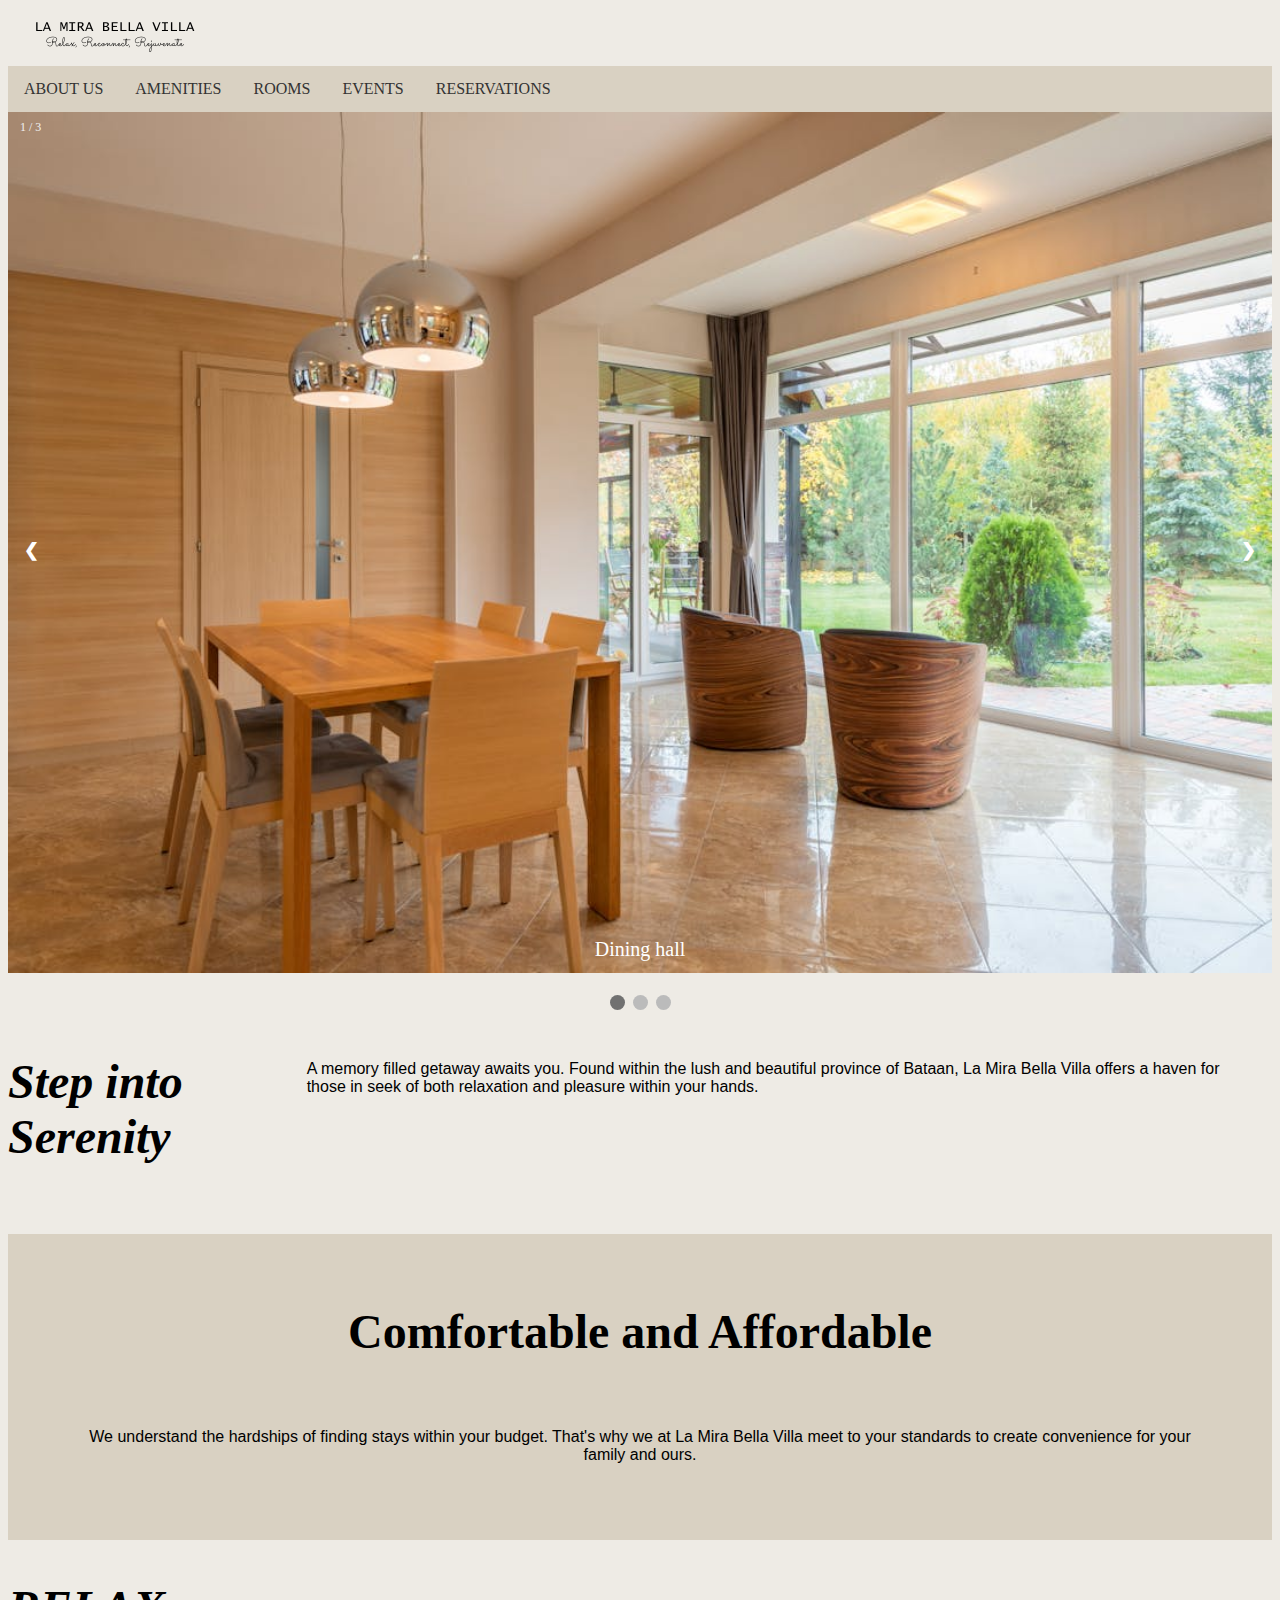
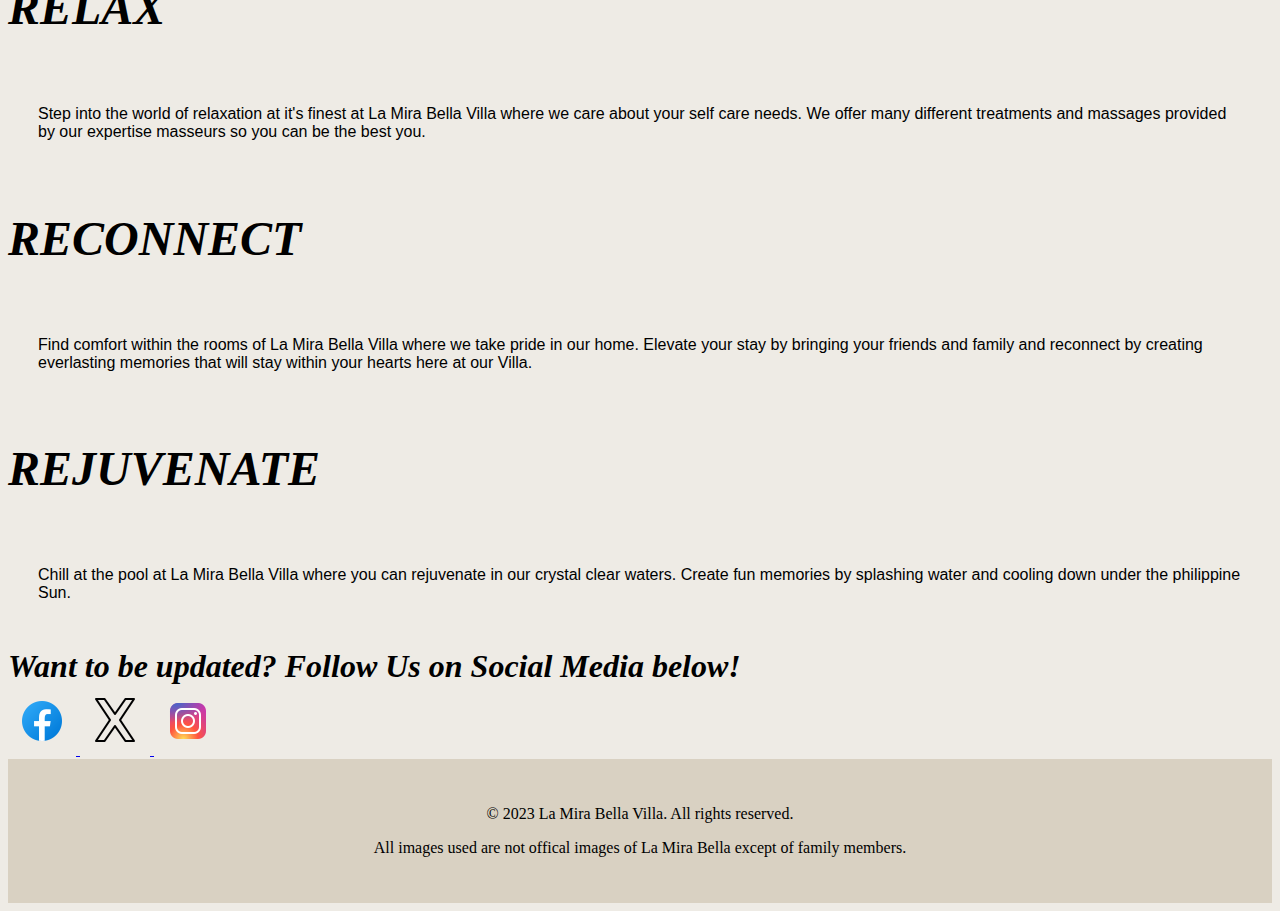
<file: LAMIRABELLAPROJECT/index.html>
<!DOCTYPE html>
<html lang="en">

<head>
  <meta charset="utf-8">
  <meta name="viewport" content="width=device-width">
  <title> La Mira Bella Villa</title>
  <link href="style.css" rel="stylesheet" type="text/css">
   <link rel="shortcut icon" href="logo.ico" type="image/x-icon">
</head>
<body>
  <header>
  <a href="index.html"> <img src="logoword.png" alt="LA MIRA BELLA VILLA LOGO"></a>  </header>
  <nav>
    <ul>
      <li><a href="about.html">ABOUT US</a></li>
      <li><a href="amenities.html">AMENITIES</a></li>
      <li><a href="rooms.html">ROOMS</a></li>
      <li><a href="events.html">EVENTS</a></li>

      <li><a href="mail.html">RESERVATIONS</a></li>
    </ul>
  </nav>
  <!-- -->
  <div class="slideshowContainer">
    
    <div class="mySlides fade">
      <div class="numberText">1 / 3</div>
      <img src="dining.jpeg" alt="Dining Table" style="width:100%">
      <div class="text">Dining hall</div>
    </div>

    <div class="mySlides fade">
      <div class="numberText">2 / 3</div>
      <img src="pool.jpeg" alt="Pool" style="width:100%">
      <div class="darktext">Pool</div>
    </div>

    <div class="mySlides fade">
      <div class="numberText">3 / 3</div>
      <img src="foyer.jpeg" alt="Foyer" style="width:100%">
      <div class="text">Foyer</div>
    </div>

    <!-- Next and previous buttons -->
    <a class="prev" onclick="plusSlides(-1)">&#10094;</a>
    <a class="next" onclick="plusSlides(1)">&#10095;</a>
  </div>
  <br>

  <!-- The dots/circles -->
  <div style="text-align:center">
    <span class="dot" onclick="currentSlide(1)"></span>
    <span class="dot" onclick="currentSlide(2)"></span>
    <span class="dot" onclick="currentSlide(3)"></span>
  </div>

  <!-- script for sliding of images -->
  <script>
  let slideIndex = 1;
  showSlides(slideIndex);

  function plusSlides(n) {
    showSlides(slideIndex += n);
  }

  function currentSlide(n) {
    showSlides(slideIndex = n);
  }

  function showSlides(n) {
    let i;
    let slides = document.getElementsByClassName("mySlides");
    let dots = document.getElementsByClassName("dot");
    if (n > slides.length) {slideIndex = 1}    
    if (n < 1) {slideIndex = slides.length}
    for (i = 0; i < slides.length; i++) {
      slides[i].style.display = "none";  
    }
    for (i = 0; i < dots.length; i++) {
      dots[i].className = dots[i].className.replace(" active", "");
    }
    slides[slideIndex-1].style.display = "block";  
    dots[slideIndex-1].className += " active";
  }
  </script>

<!-- -->

  
  <main>
    <div class="left">
      <h2 class="big">Step into Serenity</h2>
      
        <p class="normalText">A memory filled getaway awaits you. Found within the lush and beautiful province of Bataan, La Mira Bella Villa offers a haven for those in seek of both relaxation and pleasure within your hands.</p>
  
    </div>
    
    <div class="brownBack">
      <h2 class="bigCenter">Comfortable and Affordable</h2>
      
        <p class="normalText">We understand the hardships of finding stays within your budget. That's why we at La Mira Bella Villa meet to your standards to create convenience for your family and ours.</p>
 </div>


    <div>
      <h2 class="big">RELAX</h2>
      <p class="normalText">Step into the world of relaxation at it's finest at La Mira Bella Villa where we care about your self care needs. We offer many different treatments and massages provided by our expertise masseurs so you can be the best you.</p>
    </div>
    
    <div>
    <h2 class="big">RECONNECT</h2>
      <p class="normalText">Find comfort within the rooms of La Mira Bella Villa where we take pride in our home. Elevate your stay by bringing your friends and family and  reconnect by creating everlasting memories that will stay within your hearts here at our Villa.</p>
     </div>

    <div>
    <h2 class="big">REJUVENATE</h2>
        <p class="normalText">Chill at the pool at La Mira Bella Villa where you can rejuvenate in our crystal clear waters. Create fun memories by splashing water and cooling down under the philippine Sun.</p>
    </div>
  </main>

  <div class="social">
    <div class="socialMediaText"> Want to be updated? Follow Us on Social Media below!</div>
    <a href="https://www.facebook.com/groups/518187990641476/">
      <img src="facebook.png" alt="Facebook Logo" style="display: inline-block; margin: 10px;">
    </a>
    <a href="https://x.com/MiraBellaVilla">
      <img src="twitter.png" alt="Twitter Logo" style="display: inline-block; margin: 10px;">
    </a>
    <a href="https://www.instagram.com/lamirabellavilla/">
      <img src="instagram.png" alt="Instagram Logo" style="display: inline-block; margin: 10px;">
    </a>
  </div>

  
  <footer class="brownBack">
    <p>&copy; 2023 La Mira Bella Villa. All rights reserved.</p>
    <p>All images used are not offical images of La Mira Bella except of family members.</p>

  </footer>

</body>

</html>
</file>
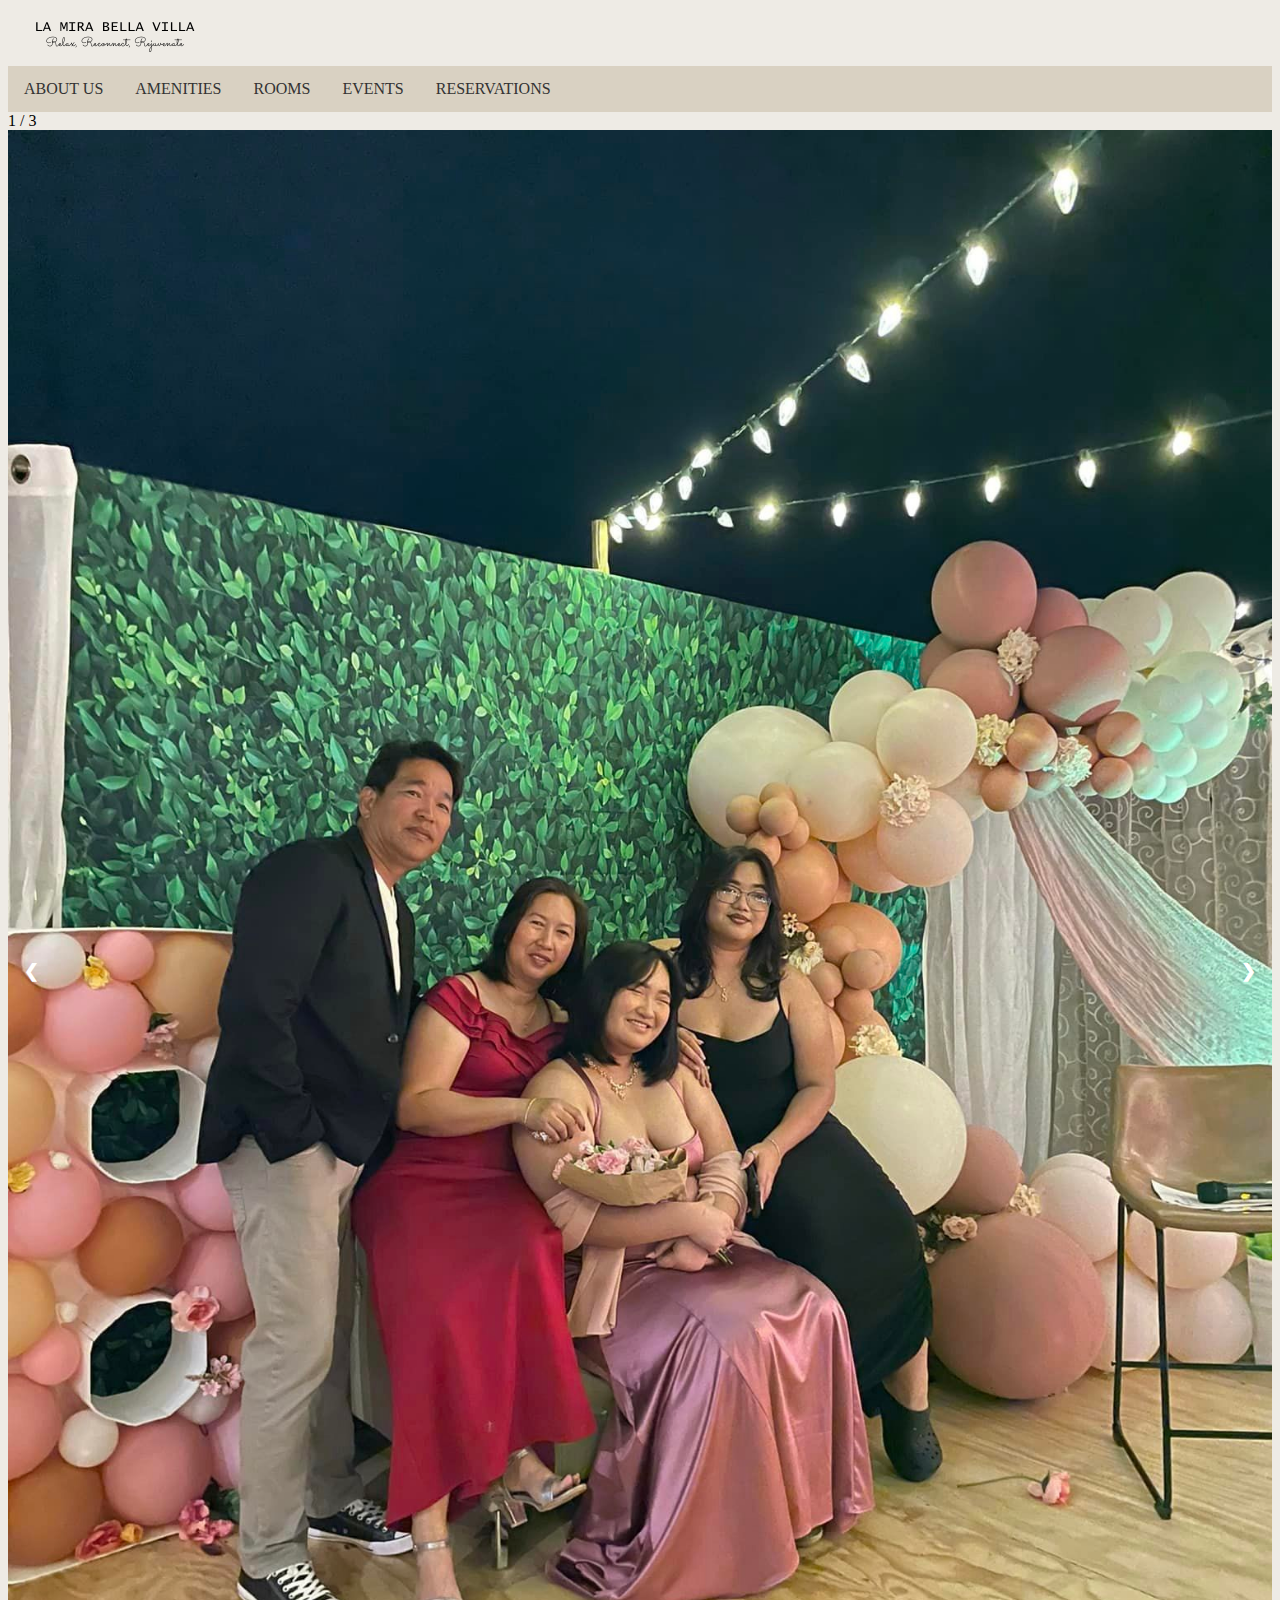
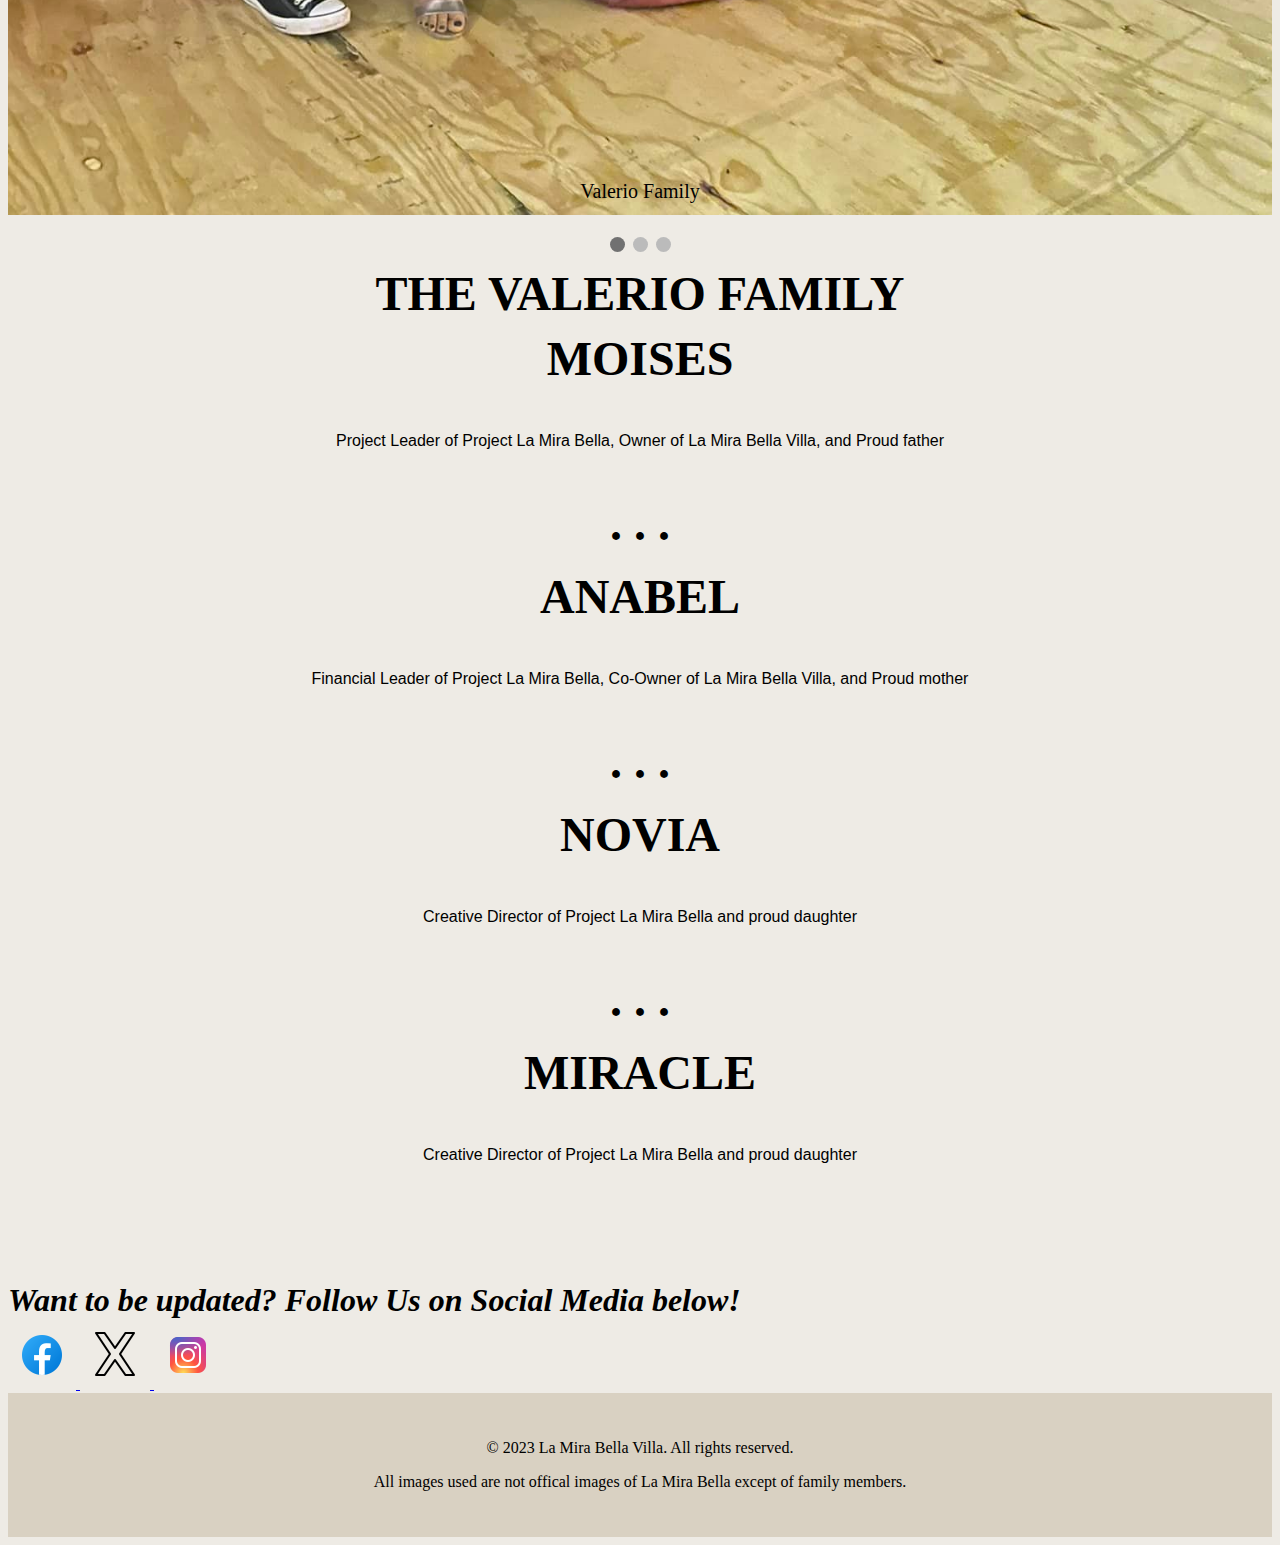
<file: LAMIRABELLAPROJECT/about.html>
<!DOCTYPE html>
<html lang="en">
<head>
  <meta charset="utf-8">
  <meta name="viewport" content="width=device-width">
  <title> La Mira Bella Villa</title>
   <link rel="shortcut icon" href="logo.ico" type="image/x-icon">  <link href="style.css" rel="stylesheet" type="text/css" >
  
</head>
<body>
  <header>
  <a href="index.html"> <img src="logoword.png" alt="LA MIRA BELLA VILLA LOGO"></a>  </header>
  <nav>
    <ul>
      <li><a href="about.html">ABOUT US</a></li>
      <li><a href="amenities.html">AMENITIES</a></li>
      <li><a href="rooms.html">ROOMS</a></li>
      <li><a href="events.html">EVENTS</a></li>
      <li><a href="mail.html">RESERVATIONS</a></li>

    </ul>
  </nav>
  
  <!-- Slideshow container -->
  <div class="slideshowContainer">

    <!-- Full-width images with number and caption text -->
    <div class="mySlides fade">
      <div class="numbertText">1 / 3</div>
      <img src="family.jpg" alt="Image of the Valerio Family" style="width:100%">
      <div class="darkText">Valerio Family</div>
    </div>

    <div class="mySlides fade">
      <div class="numbertText">2 / 3</div>
      <img src="mapa.jpg" alt="Image of Moises and Anabel together" style="width:100%">
      <div class="text">Moises(left) and Anabel(right)</div>
    </div>

    <div class="mySlides fade">
      <div class="numbertText">3 / 3</div>
      <img src="novfay.jpg" alt="Image of Novia and Miracle together" style="width:100%">
      <div class="darkText">Miracle(left) and Novia(right)</div>
    </div>

    <!-- Next and previous buttons -->
    <a class="prev" onclick="plusSlides(-1)">&#10094;</a>
    <a class="next" onclick="plusSlides(1)">&#10095;</a>
  </div>
  <br>

  <!-- The dots/circles -->
  <div style="text-align:center">
    <span class="dot" onclick="currentSlide(1)"></span>
    <span class="dot" onclick="currentSlide(2)"></span>
    <span class="dot" onclick="currentSlide(3)"></span>
  </div>

  <script>
  let slideIndex = 1;
  showSlides(slideIndex);

  function plusSlides(n) {
    showSlides(slideIndex += n);
  }

  function currentSlide(n) {
    showSlides(slideIndex = n);
  }

  function showSlides(n) {
    let i;
    let slides = document.getElementsByClassName("mySlides");
    let dots = document.getElementsByClassName("dot");
    if (n > slides.length) {slideIndex = 1}    
    if (n < 1) {slideIndex = slides.length}
    for (i = 0; i < slides.length; i++) {
      slides[i].style.display = "none";  
    }
    for (i = 0; i < dots.length; i++) {
      dots[i].className = dots[i].className.replace(" active", "");
    }
    slides[slideIndex-1].style.display = "block";  
    dots[slideIndex-1].className += " active";
  }
  </script>
  <main>
  <div class="familypod">
  <div class="bigCenter"> THE VALERIO FAMILY</div>
    </div>
  <div class="bigCenter">MOISES</div>
    <p class="normalTextCenter">Project Leader of Project La Mira Bella, Owner of La Mira Bella Villa, and Proud father</p>
    
  <div class="bigCenter">. . .</div>
  <br>
  <div class="bigCenter">ANABEL</div>
    <p class="normalTextCenter">Financial Leader of Project La Mira Bella, Co-Owner of La Mira Bella Villa, and Proud mother</p>
  <div class="bigCenter">. . .</div>
  <br>
  <div class="bigCenter">NOVIA</div>
    <p class="normalTextCenter">Creative Director of Project La Mira Bella and proud daughter</p>  
  <div class="bigCenter">. . .</div>
  <br>

  <div class="bigCenter">MIRACLE</div>
  <p class="normalTextCenter">Creative Director of Project La Mira Bella and proud daughter</p>
    <br>
     <br>  <br> <br>
  </main>
</body>

  <div class="social">
    <div class="socialMediaText"> Want to be updated? Follow Us on Social Media below!</div>
    <a href="https://www.facebook.com/groups/518187990641476/">
      <img src="facebook.png" alt="Facebook Logo" style="display: inline-block; margin: 10px;">
    </a>
    <a href="https://x.com/MiraBellaVilla">
      <img src="twitter.png" alt="Twitter Logo" style="display: inline-block; margin: 10px;">
    </a>
    <a href="https://www.instagram.com/lamirabellavilla/">
      <img src="instagram.png" alt="Instagram Logo" style="display: inline-block; margin: 10px;">
    </a>
  </div>


  <footer class="brownBack">
    <p>&copy; 2023 La Mira Bella Villa. All rights reserved.</p>
    <p>All images used are not offical images of La Mira Bella except of family members.</p>

  </footer>

  </body>

  </html>
</file>
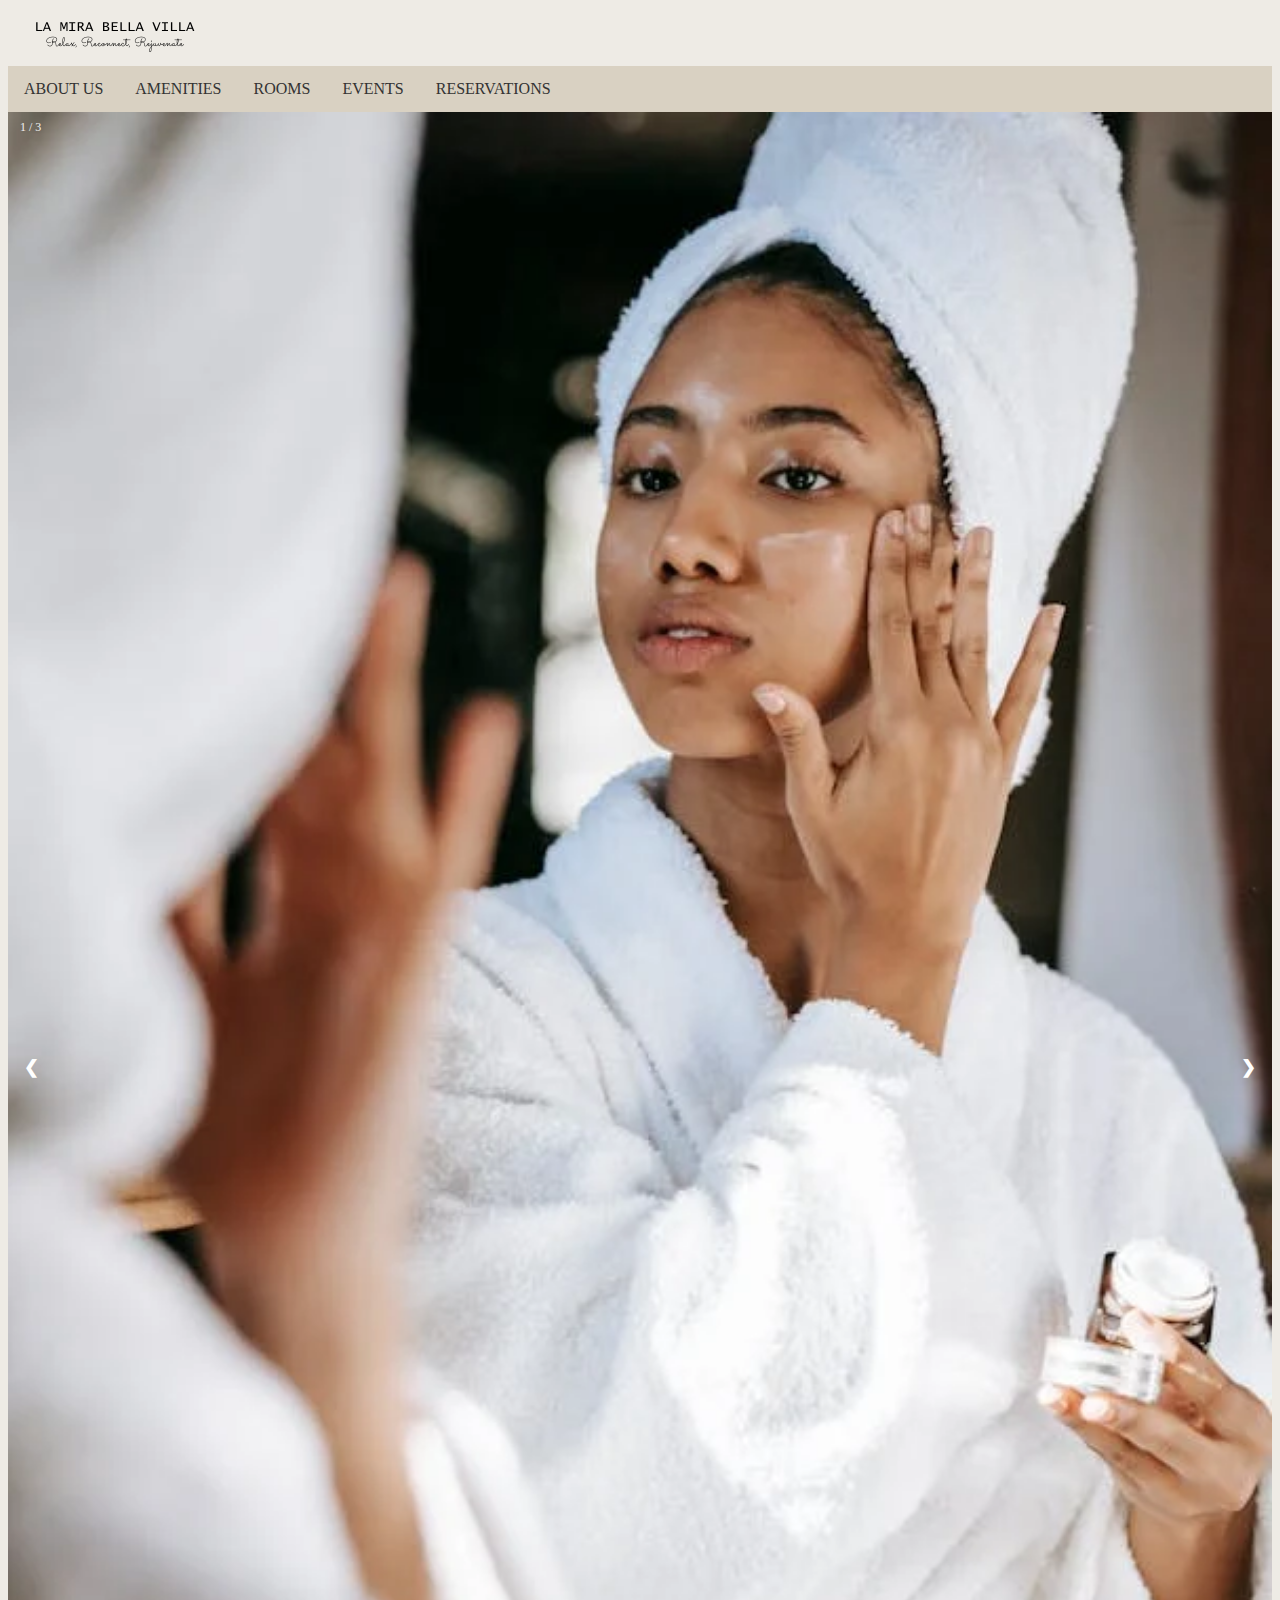
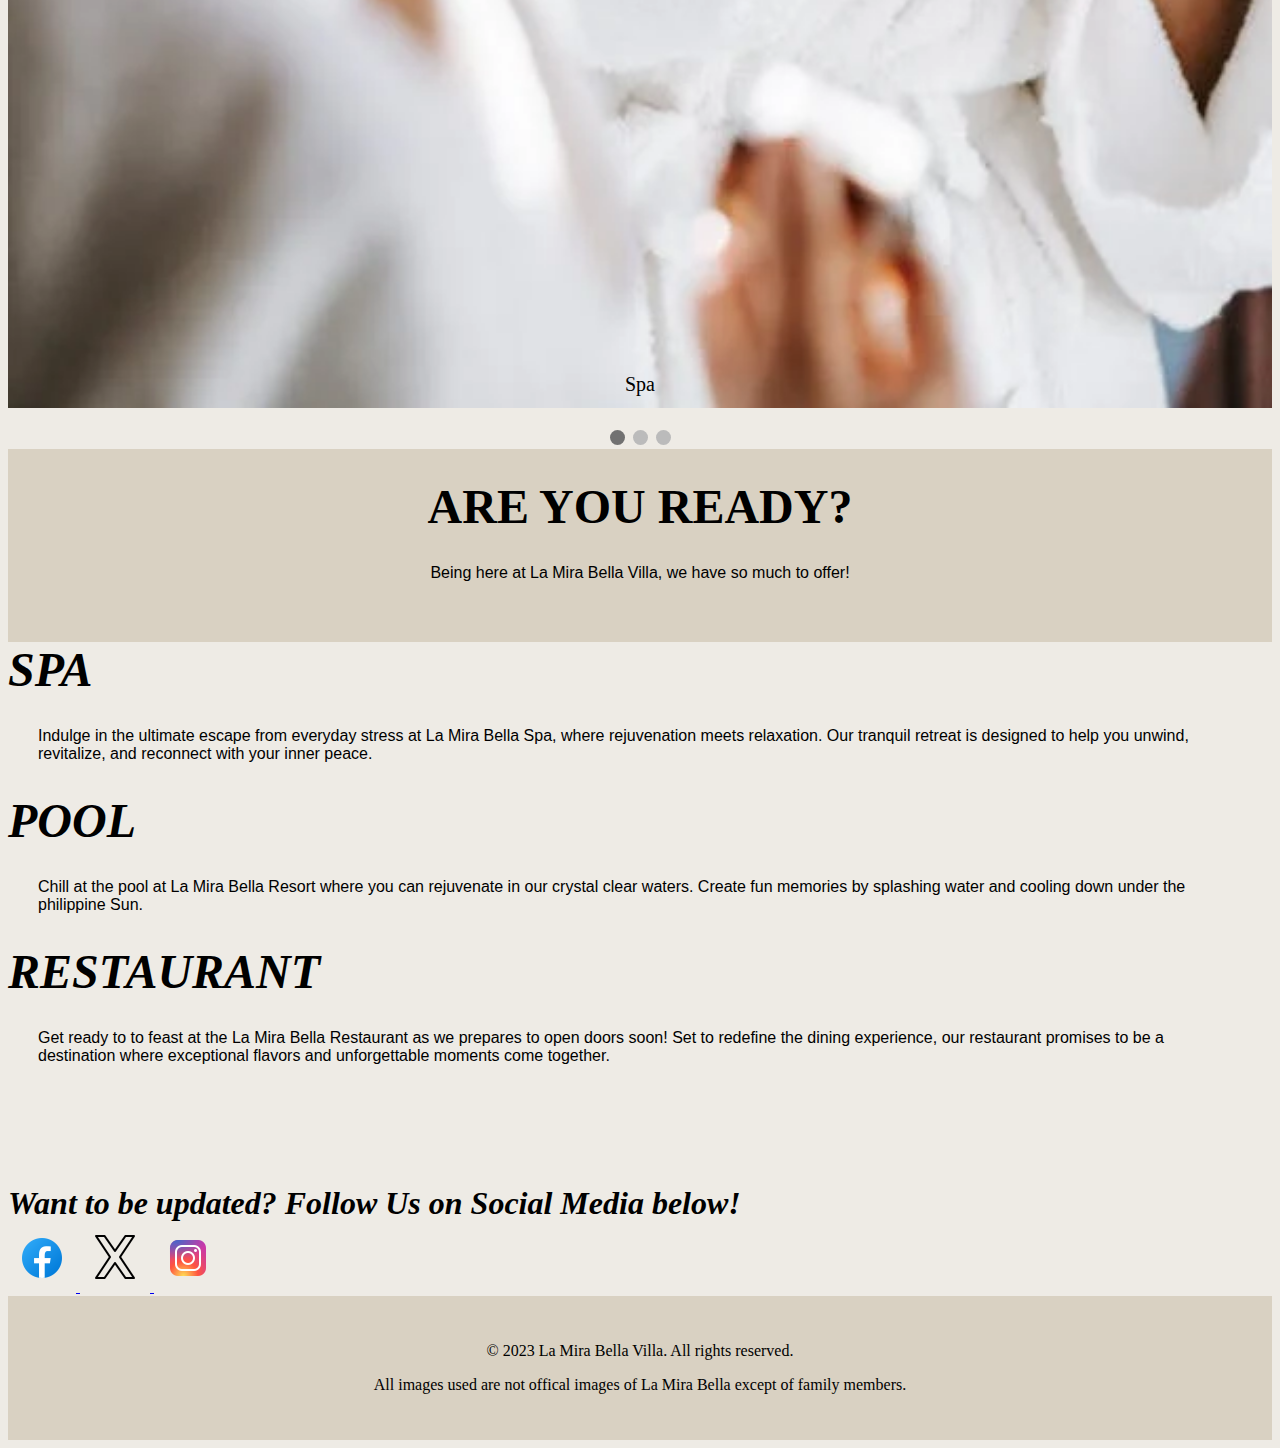
<file: LAMIRABELLAPROJECT/amenities.html>
<!DOCTYPE html>
<html lang="en">
<head>
  <meta charset="utf-8">
  <meta name="viewport" content="width=device-width">
  <title> La Mira Bella Villa</title>
  <link href="style.css" rel="stylesheet" type="text/css">
   <link rel="shortcut icon" href="logo.ico" type="image/x-icon">
</head>
<body>
  <header>
  <a href="index.html"> <img src="logoword.png" alt="LA MIRA BELLA VILLA LOGO"></a>  </header>
  <nav>
    <ul>
      <li><a href="about.html">ABOUT US</a></li>
      <li><a href="amenities.html">AMENITIES</a></li>
      <li><a href="rooms.html">ROOMS</a></li>
      <li><a href="events.html">EVENTS</a></li>

      <li><a href="mail.html">RESERVATIONS</a></li>

    </ul>
  </nav>
  <!-- Slideshow container -->
  <div class="slideshowContainer">

    <!-- Full-width images with number and caption text -->
    <div class="mySlides fade">
      <div class="numberText">1 / 3</div>
      <img src="spa.webp" alt="Image of a lady putting on Face Treatment" style="width:100%">
      <div class="darkText">Spa</div>
    </div>

    <div class="mySlides fade">
      <div class="numberText">2 / 3</div>
      <img src="pool.jpeg" alt="Pool" style="width:100%">
      <div class="darkText">Pool</div>
    </div>

    <div class="mySlides fade">
      <div class="numberText">3 / 3</div>
      <img src="foyer.jpeg" alt="Foyer" style="width:100%">
      <div class="text">Foyer</div>
    </div>

    <!-- Next and previous buttons -->
    <a class="prev" onclick="plusSlides(-1)">&#10094;</a>
    <a class="next" onclick="plusSlides(1)">&#10095;</a>
  </div>
  <br>

  <!-- The dots/circles -->
  <div style="text-align:center">
    <span class="dot" onclick="currentSlide(1)"></span>
    <span class="dot" onclick="currentSlide(2)"></span>
    <span class="dot" onclick="currentSlide(3)"></span>
  </div>

  <script>
  let slideIndex = 1;
  showSlides(slideIndex);

  function plusSlides(n) {
    showSlides(slideIndex += n);
  }

  function currentSlide(n) {
    showSlides(slideIndex = n);
  }

  function showSlides(n) {
    let i;
    let slides = document.getElementsByClassName("mySlides");
    let dots = document.getElementsByClassName("dot");
    if (n > slides.length) {slideIndex = 1}    
    if (n < 1) {slideIndex = slides.length}
    for (i = 0; i < slides.length; i++) {
      slides[i].style.display = "none";  
    }
    for (i = 0; i < dots.length; i++) {
      dots[i].className = dots[i].className.replace(" active", "");
    }
    slides[slideIndex-1].style.display = "block";  
    dots[slideIndex-1].className += " active";
  }
  </script>
<main>
  <div class="brownBack">
  <div class="bigCenter">ARE YOU READY?</div>
  <div class="normalTextCenter"> Being here at La Mira Bella Villa, we have so much to offer!</div>
  </div>
<div class="big">SPA</div>
  <div class="normalText">Indulge in the ultimate escape from everyday stress at La Mira Bella Spa, where rejuvenation meets relaxation. Our tranquil retreat is designed to help you unwind, revitalize, and reconnect with your inner peace.</div>
  <div class="big">POOL</div>
  <div class="normalText">Chill at the pool at La Mira Bella Resort where you can rejuvenate in our crystal clear waters. Create fun memories by splashing water and cooling down under the philippine Sun.</div>
  <div>
    <div class="big">RESTAURANT</div>
    <div class="normalText">Get ready to to feast at the La Mira Bella Restaurant as we prepares to open doors soon! Set to redefine the dining experience, our restaurant promises to be a destination where exceptional flavors and unforgettable moments come together.</div>
  </div>


<br> <br> <br> <br> <br>

  
</main>
  <div class="social">
    <div class="socialMediaText"> Want to be updated? Follow Us on Social Media below!</div>
    <a href="https://www.facebook.com/groups/518187990641476/">
      <img src="facebook.png" alt="Facebook Logo" style="display: inline-block; margin: 10px;">
    </a>
    <a href="https://x.com/MiraBellaVilla">
      <img src="twitter.png" alt="Twitter Logo" style="display: inline-block; margin: 10px;">
    </a>
    <a href="https://www.instagram.com/lamirabellavilla/">
      <img src="instagram.png" alt="Instagram Logo" style="display: inline-block; margin: 10px;">
    </a>
  </div>


  <footer class="brownBack">
    <p>&copy; 2023 La Mira Bella Villa. All rights reserved.</p>
    <p>All images used are not offical images of La Mira Bella except of family members.</p>

  </footer>

  </body>

  </html>
</file>
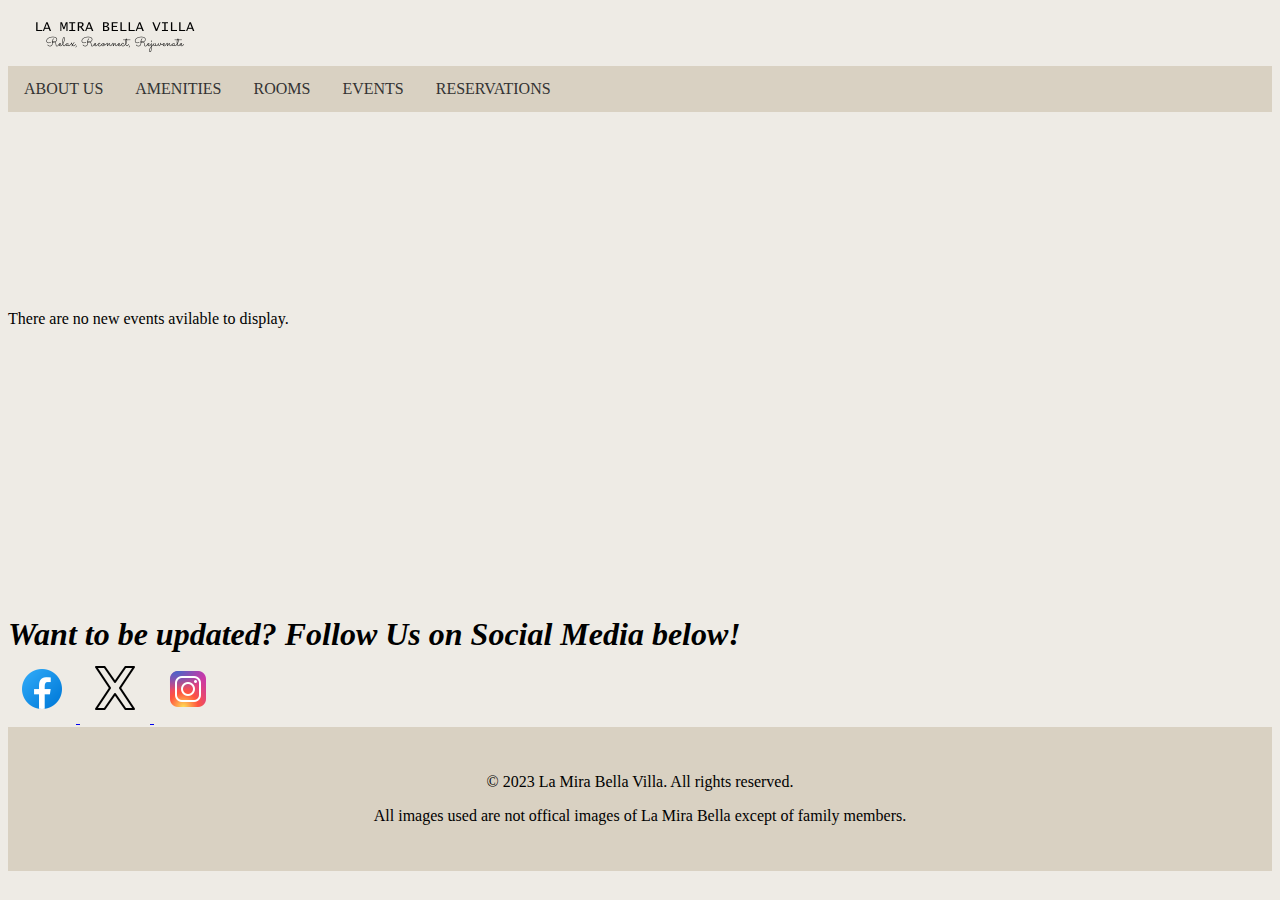
<file: LAMIRABELLAPROJECT/events.html>
<!DOCTYPE html>
<html lang="en">
<head>
  <meta charset="utf-8">
  <meta name="viewport" content="width=device-width">
  <title> La Mira Bella Villa</title>
  <link rel="shortcut icon" href="logo.ico" type="image/x-icon">
  <link href="style.css" rel="stylesheet" type="text/css">
</head>
<body>
  <header>
  <a href="index.html"> <img src="logoword.png" alt="LA MIRA BELLA VILLA LOGO"></a>  </header>
  <nav>
    <ul>
      <li><a href="about.html">ABOUT US</a></li>
      <li><a href="amenities.html">AMENITIES</a></li>
      <li><a href="rooms.html">ROOMS</a></li>
      <li><a href="events.html">EVENTS</a></li>

      <li><a href="mail.html">RESERVATIONS</a></li>

    </ul>
  </nav>
  <br> <br> <br> <br> <br> <br> <br> <br> <br> <br> <br>
  
  <div>
  <div>There are no new events avilable to display.</div></div> 
  <br> <br> <br> <br> <br> <br> <br> <br> <br> <br> <br> <br> <br> <br> <br> <br>
  
  <div class="social">
    <div class="socialMediaText"> Want to be updated? Follow Us on Social Media below!</div>
    <a href="https://www.facebook.com/groups/518187990641476/">
      <img src="facebook.png" alt="Facebook Logo" style="display: inline-block; margin: 10px;">
    </a>
    <a href="https://x.com/MiraBellaVilla">
      <img src="twitter.png" alt="Twitter Logo" style="display: inline-block; margin: 10px;">
    </a>
    <a href="https://www.instagram.com/lamirabellavilla/">
      <img src="instagram.png" alt="Instagram Logo" style="display: inline-block; margin: 10px;">
    </a>
  </div>


<footer class="brownBack">
  <p>&copy; 2023 La Mira Bella Villa. All rights reserved.</p>
  <p>All images used are not offical images of La Mira Bella except of family members.</p>

</footer>

</body>

</html>
</file>
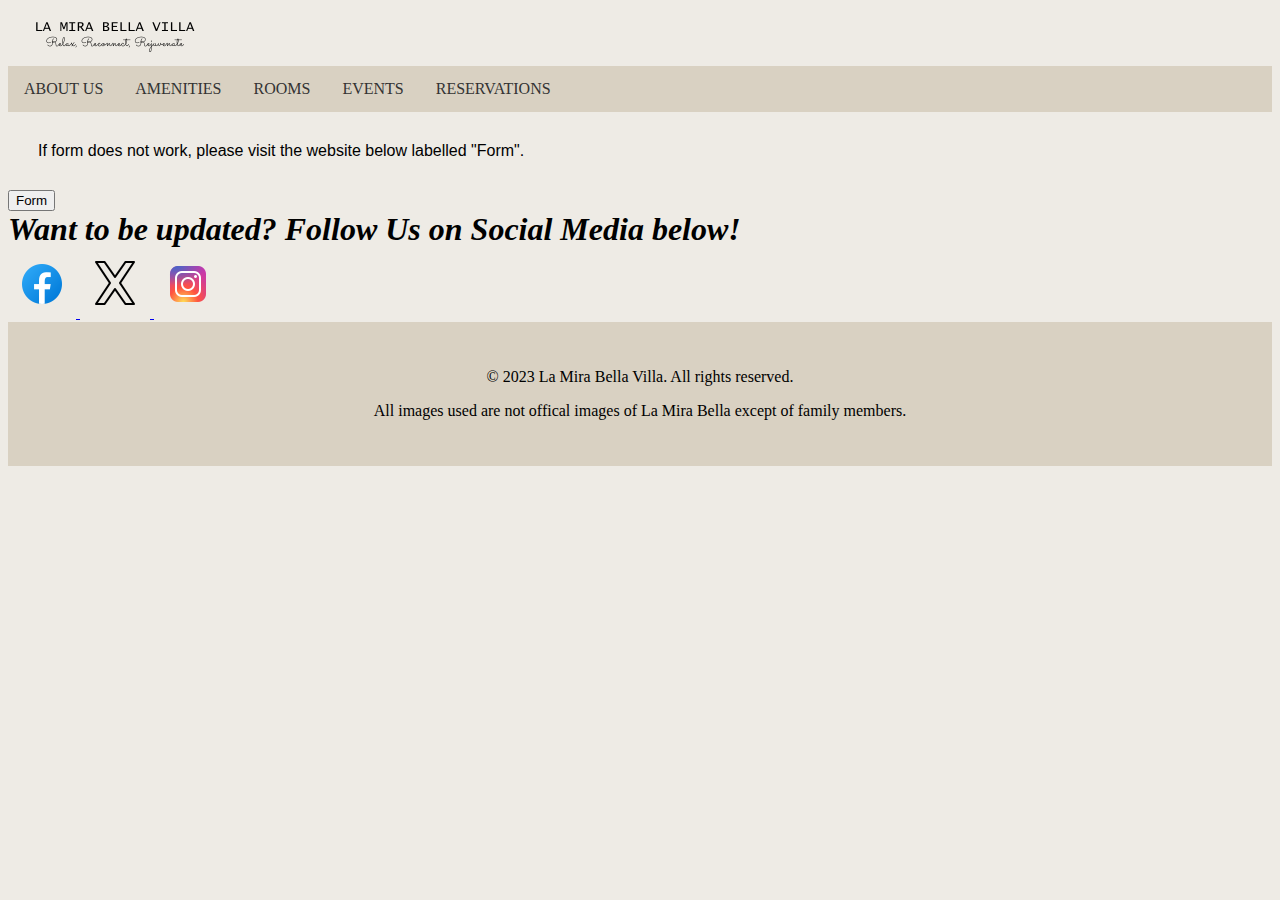
<file: LAMIRABELLAPROJECT/mail.html>
<!DOCTYPE html>
<html lang="en">
<head>
  <meta charset="utf-8">
  <meta name="viewport" content="width=device-width">
  <title> La Mira Bella Villa</title>
   <link rel="shortcut icon" href="logo.ico" type="image/x-icon">
  <link href="style.css" rel="stylesheet" type="text/css">
</head>
<body>
  <header>
  <a href="index.html"> <img src="logoword.png" alt="LA MIRA BELLA VILLA LOGO"></a>  </header>
  <nav>
    <ul>
      <li><a href="about.html">ABOUT US</a></li>
      <li><a href="amenities.html">AMENITIES</a></li>
      <li><a href="rooms.html">ROOMS</a></li>
      <li><a href="events.html">EVENTS</a></li>

      <li><a href="mail.html">RESERVATIONS</a></li>

    </ul>
  </nav>

  <!-- form.123formbuilder.com script begins here -->
  <script type="text/javascript" defer src="https://form.123formbuilder.com/embed/6709882.js" data-role="form" data-default-width="800px" data-custom-vars="hasEmbedFormStyle=1&hasTransparentBg=1"></script>
  <!-- form.123formbuilder.com script ends here -->

<div class="normalText">If form does not work, please visit the website below labelled "Form". </div>
<a href="https://form.123formbuilder.com/6709882/contact-inquiry-form">
  <button>Form</button>
</a>

  <div class="social">
    <div class="socialMediaText"> Want to be updated? Follow Us on Social Media below!</div>
    <a href="https://www.facebook.com/groups/518187990641476/">
      <img src="facebook.png" alt="Facebook Logo" style="display: inline-block; margin: 10px;">
    </a>
    <a href="https://x.com/MiraBellaVilla">
      <img src="twitter.png" alt="Twitter Logo" style="display: inline-block; margin: 10px;">
    </a>
    <a href="https://www.instagram.com/lamirabellavilla/">
      <img src="instagram.png" alt="Instagram Logo" style="display: inline-block; margin: 10px;">
    </a>
  </div>


  <footer class="brownBack">
    <p>&copy; 2023 La Mira Bella Villa. All rights reserved.</p>
    <p>All images used are not offical images of La Mira Bella except of family members.</p>

  </footer>

  </body>

  </html>
</file>
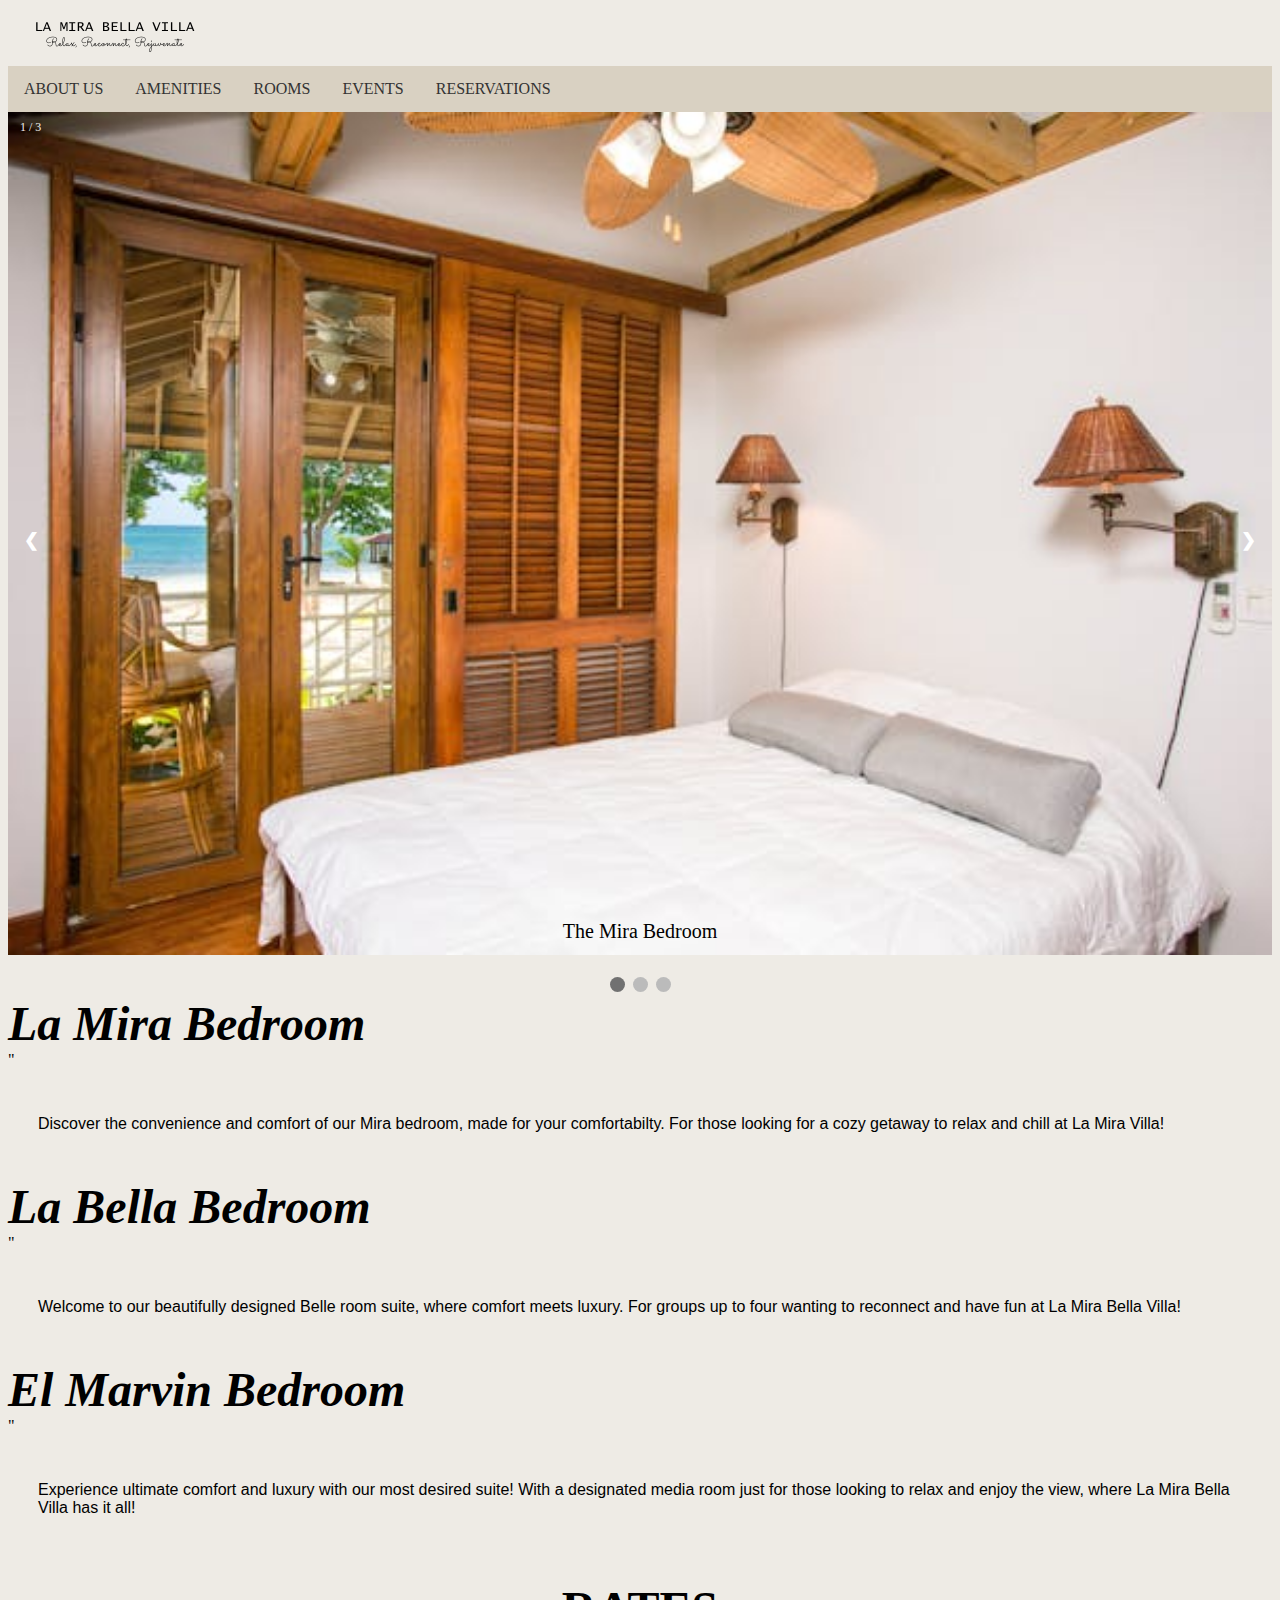
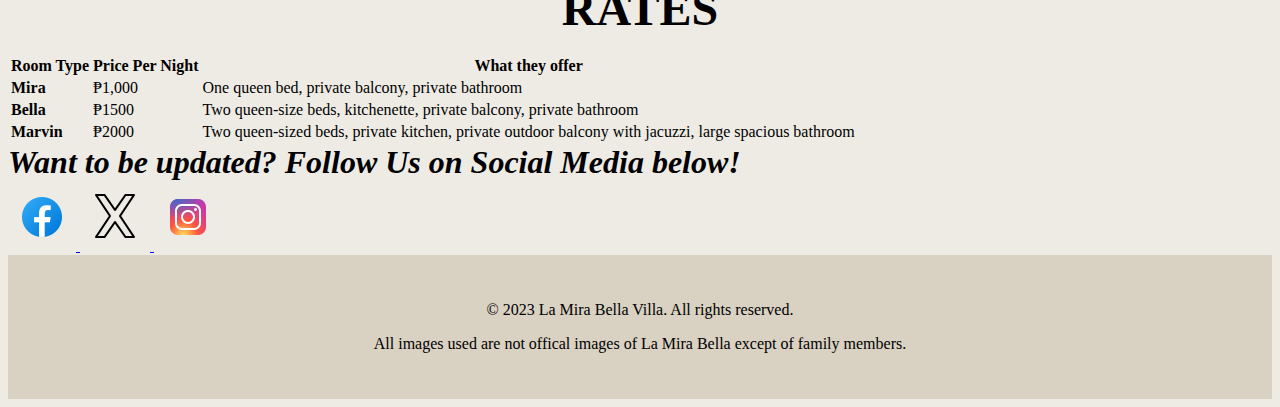
<file: LAMIRABELLAPROJECT/rooms.html>
<!DOCTYPE html>
<html lang="en">
<head>
  <meta charset="utf-8">
  <meta name="viewport" content="width=device-width">
  <title> La Mira Bella Villa</title>
   <link rel="shortcut icon" href="logo.ico" type="image/x-icon">  <link href="style.css" rel="stylesheet" type="text/css" >
</head>
<body>
  <header>
  <a href="index.html"> <img src="logoword.png" alt="LA MIRA BELLA VILLA LOGO"></a>  </header>
  <nav>
    <ul>
      <li><a href="about.html">ABOUT US</a></li>
      <li><a href="amenities.html">AMENITIES</a></li>
      <li><a href="rooms.html">ROOMS</a></li>
      <li><a href="events.html">EVENTS</a></li>
    <li><a href="mail.html">RESERVATIONS</a></li>
    </ul>
  </nav>
  <div class="slideshowContainer">

    <div class="mySlides fade">
      <div class="numberText">1 / 3</div>
      <img src="bohoroom.jpeg" alt="The Mira Room" style="width:100%">
      <div class="darkText">The Mira Bedroom</div>
    </div>

    <div class="mySlides fade">
      <div class="numberText">2 / 3</div>
      <img src="curtain.jpeg" alt="The Bella Room" style="width:100%">
      <div class="text">The Bella Room</div>
    </div>

    <div class="mySlides fade">
      <div class="numberText">3 / 3</div>
      <img src="room.webp" alt="The Marvin Room" style="width:100%">
      <div class="darkText">The Marvin Room</div>
    </div>

    <!-- Next and previous buttons -->
    <a class="prev" onclick="plusSlides(-1)">&#10094;</a>
    <a class="next" onclick="plusSlides(1)">&#10095;</a>
  </div>
  <br>

  <!-- The dots/circles -->
  <div style="text-align:center">
    <span class="dot" onclick="currentSlide(1)"></span>
    <span class="dot" onclick="currentSlide(2)"></span>
    <span class="dot" onclick="currentSlide(3)"></span>
  </div>

  <script>
  let slideIndex = 1;
  showSlides(slideIndex);

  function plusSlides(n) {
    showSlides(slideIndex += n);
  }

  function currentSlide(n) {
    showSlides(slideIndex = n);
  }

  function showSlides(n) {
    let i;
    let slides = document.getElementsByClassName("mySlides");
    let dots = document.getElementsByClassName("dot");
    if (n > slides.length) {slideIndex = 1}    
    if (n < 1) {slideIndex = slides.length}
    for (i = 0; i < slides.length; i++) {
      slides[i].style.display = "none";  
    }
    for (i = 0; i < dots.length; i++) {
      dots[i].className = dots[i].className.replace(" active", "");
    }
    slides[slideIndex-1].style.display = "block";  
    dots[slideIndex-1].className += " active";
  }
  </script>
<main>
<div class="big">La Mira Bedroom</div>"
  <p class="normalText">
Discover the convenience and comfort of our Mira bedroom, made for your comfortabilty. For those looking for a cozy getaway to relax and chill at La Mira Villa!</p>

  <div class="big">La Bella Bedroom</div>"
  <p class="normalText">
  Welcome to our beautifully designed Belle room suite, where comfort meets luxury. For groups up to four wanting to reconnect and have fun at La Mira Bella Villa!</p>
  <div class="big">El Marvin Bedroom</div>"
  <p class="normalText">
  Experience ultimate comfort and luxury with our most desired suite! With a designated media room just for those looking to relax and enjoy the view, where La Mira Bella Villa has it all!
</p>
</main>
  <br>
  <div>
    <div class="bigCenter">RATES</div>
    <br>
  
    <table>
      <thead>
        <tr>
          <th>Room Type</th>
          <th>Price Per Night</th>
          <th>
            What they offer</th>
        </tr>
      </thead>
      <tbody>
        <tr>
          <td><strong>Mira</strong></td>
          <td>₱1,000</td>
          <td>One queen bed, private balcony, private bathroom</td>
        </tr>
        <tr>
          <td><strong>Bella</strong></td>
          <td>₱1500</td>
          <td>Two queen-size beds, kitchenette, private balcony, private bathroom </td>
        </tr>
        <tr>
          <td><strong>Marvin</strong></td>
          <td>₱2000</td>
          <td>Two queen-sized beds, private kitchen, private outdoor balcony with jacuzzi, large spacious bathroom</td>
        </tr>
      </tbody>
    </table>
  </div>

  <div class="social">
    <div class="socialMediaText"> Want to be updated? Follow Us on Social Media below!</div>
    <a href="https://www.facebook.com/groups/518187990641476/">
      <img src="facebook.png" alt="Facebook Logo" style="display: inline-block; margin: 10px;">
    </a>
    <a href="https://x.com/MiraBellaVilla">
      <img src="twitter.png" alt="Twitter Logo" style="display: inline-block; margin: 10px;">
    </a>
    <a href="https://www.instagram.com/lamirabellavilla/">
      <img src="instagram.png" alt="Instagram Logo" style="display: inline-block; margin: 10px;">
    </a>
  </div>


  <footer class="brownBack">
    <p>&copy; 2023 La Mira Bella Villa. All rights reserved.</p>
    <p>All images used are not offical images of La Mira Bella except of family members.</p>

  </footer>

  </body>

  </html>
</file>
<file: LAMIRABELLAPROJECT/style.css>
* {box-sizing:border-box}

/* Slideshow box */
.slideshowContainer {
  max-width: 1980px;
  position: relative;
  margin: auto;
}

/* Hide the images */
.mySlides {
  display: none;
}

/* Next & back */
.prev, .next {
  cursor: pointer;
  position: absolute;
  top: 50%;
  width: auto;
  margin-top: -22px;
  padding: 16px;
  color: white;
  font-weight: bold;
  font-size: 18px;
  transition: 0.6s ease;
  border-radius: 0 3px 3px 0;
  user-select: none;
}

/* Position the next button to the right */
.next {
  right: 0;
  border-radius: 3px 0 0 3px;
}

/* When hovering it'll have a differnt color */
.prev:hover, .next:hover {
  background-color: rgba(0,0,0,0.8);
}

/* Caption text */
.text {
  color: white;
  font-size: 20px;
  padding: 8px 12px;
  position: absolute;
  bottom: 8px;
  width: 100%;
  text-align: center;
}

.darkText {
  color: black;
  font-size: 20px;
  padding: 8px 12px;
  position: absolute;
  bottom: 8px;
  width: 100%;
  text-align: center;
}

/* Number text (1/3 2/3 3/3) */
.numberText {
  color: #f2f2f2;
  font-size: 12px;
  padding: 8px 12px;
  position: absolute;
  top: 0;
}

/* The dots */
.dot {
  cursor: pointer;
  height: 15px;
  width: 15px;
  margin: 0 2px;
  background-color: #bbb;
  border-radius: 50%;
  display: inline-block;
  transition: background-color 0.6s ease;
}

.active, .dot:hover {
  background-color: #717171;
}

/* Fading animation */
.fade {
  animation-name: fade;
  animation-duration: 1.5s;
}

@keyframes fade {
  from {opacity: .4}
  to {opacity: 1}
}

/*body */


body {
background-color:#EEEBE5;
padding: 0;
}

/*nav*/

nav ul {
  list-style: none; 
  margin: 0; 
  padding: 0;
  background-color: #D9D1C2; 
  overflow: hidden; 
}
nav li {
  float: left; 
  display: inline-block; 
}
nav li a {
  display: block;
  color: #333; 
  text-align: center; 
  padding: 14px 16px;
  text-decoration: none;
  font-family: 'Lucida Sans', serif;
}
nav li a:hover {
  background-color: #ddd; 
}
/*code for displaying images */
.image-gallery {
  display: flex; 
  justify-content: space-around; 
  flex-wrap: wrap; 
}

.image-container {
  width: 250px; 
  margin: 10px;
  position: relative;
}
.image-container img {
  width: 100%;
  height: auto;
}
/*caption */

.caption {
  position: absolute;
  bottom: 10px;
  left: 0;
  width: 100%;
  background-color: rgba(0, 0, 0, 0.5);
  color: white;
  text-align: center;
  padding: 5px;
}

/* configuring text */

.familypod {
padding: 10px;
  
}

.left {
  display: flex;
  text-align: left; 
  margin-bottom: 30px;
}
.big {
  font-family:'Lucida Sans', serif; 
  font-size: 3em; 
  margin-right: 30px;
  font-weight: bold;
  font-style: italic;
}
/*Heading texts but depending on where they are, ex: .big is normal
.bigcenter is the same but centered and .bigleft is just the same but on left*/

  .bigCenter {
    font-family: 'Lucida Sans', serif; 
    font-size: 3em; 
    text-align: center;  
    font-weight: bolder;
}


/*text */

.normalText {
  font-family: 'Segoe UI', sans-serif; 
  font-size: 1em; 
padding: 30px;
}

.normalTextCenter {
  font-family: 'Segoe UI', sans-serif; 
  font-size: 1em; 
  text-align: center;
  padding: 30px;
}
.socialMediaText {
  font-family:'Lucida Sans', serif; 
  font-size: 2em; 
  margin-right: 30px;
  font-weight: bold;
  font-style: italic;
}

/*configure color background for some sections*/

.brownBack {
  background-color: #D9D1C2;
  align-items: center;
  text-align: center;
  padding: 30px;
}

.events {
  margin-bottom: 100px;
}
  
  .section-with-image {
    padding: 20px;
    margin-bottom: 20px; 
    position: relative; /* For positioning the text */
  }
  .relax {
    background-image: url("pool.jpeg"); /* Background image for RELAX */
    color: white;
    background-size: cover;
    background-position: center;
 
  }
  .reconnect {
    background-image: url("bohoroom.jpeg"); /* Background image for RECONNECT */
    background-size: cover;
    background-position: center;

  }
  .rejuvenate {
    background-image: url("spa.webp"); /* Background image for REJUVENATE */
    background-size: cover;
    background-position: center;
  }
  
/* RATES SECTION*/
  
  .rates-section {
    background-color: #D9D1C2;
    margin-bottom: 30px;
  }
  .rates-section table {
    width: 100%; /* Make the table full width */
    border-collapse: collapse; /* Remove cell spacing */
  }
  .rates-section th, 
  .rates-section td {
    padding: 10px;
    text-align: left; /* Left-align text */
    border: 1px solid #ddd; /* Add borders to cells */
  }
  .rates-section th {
    background-color: #f2f2f2; /* Light background for header */
  }
</file>
